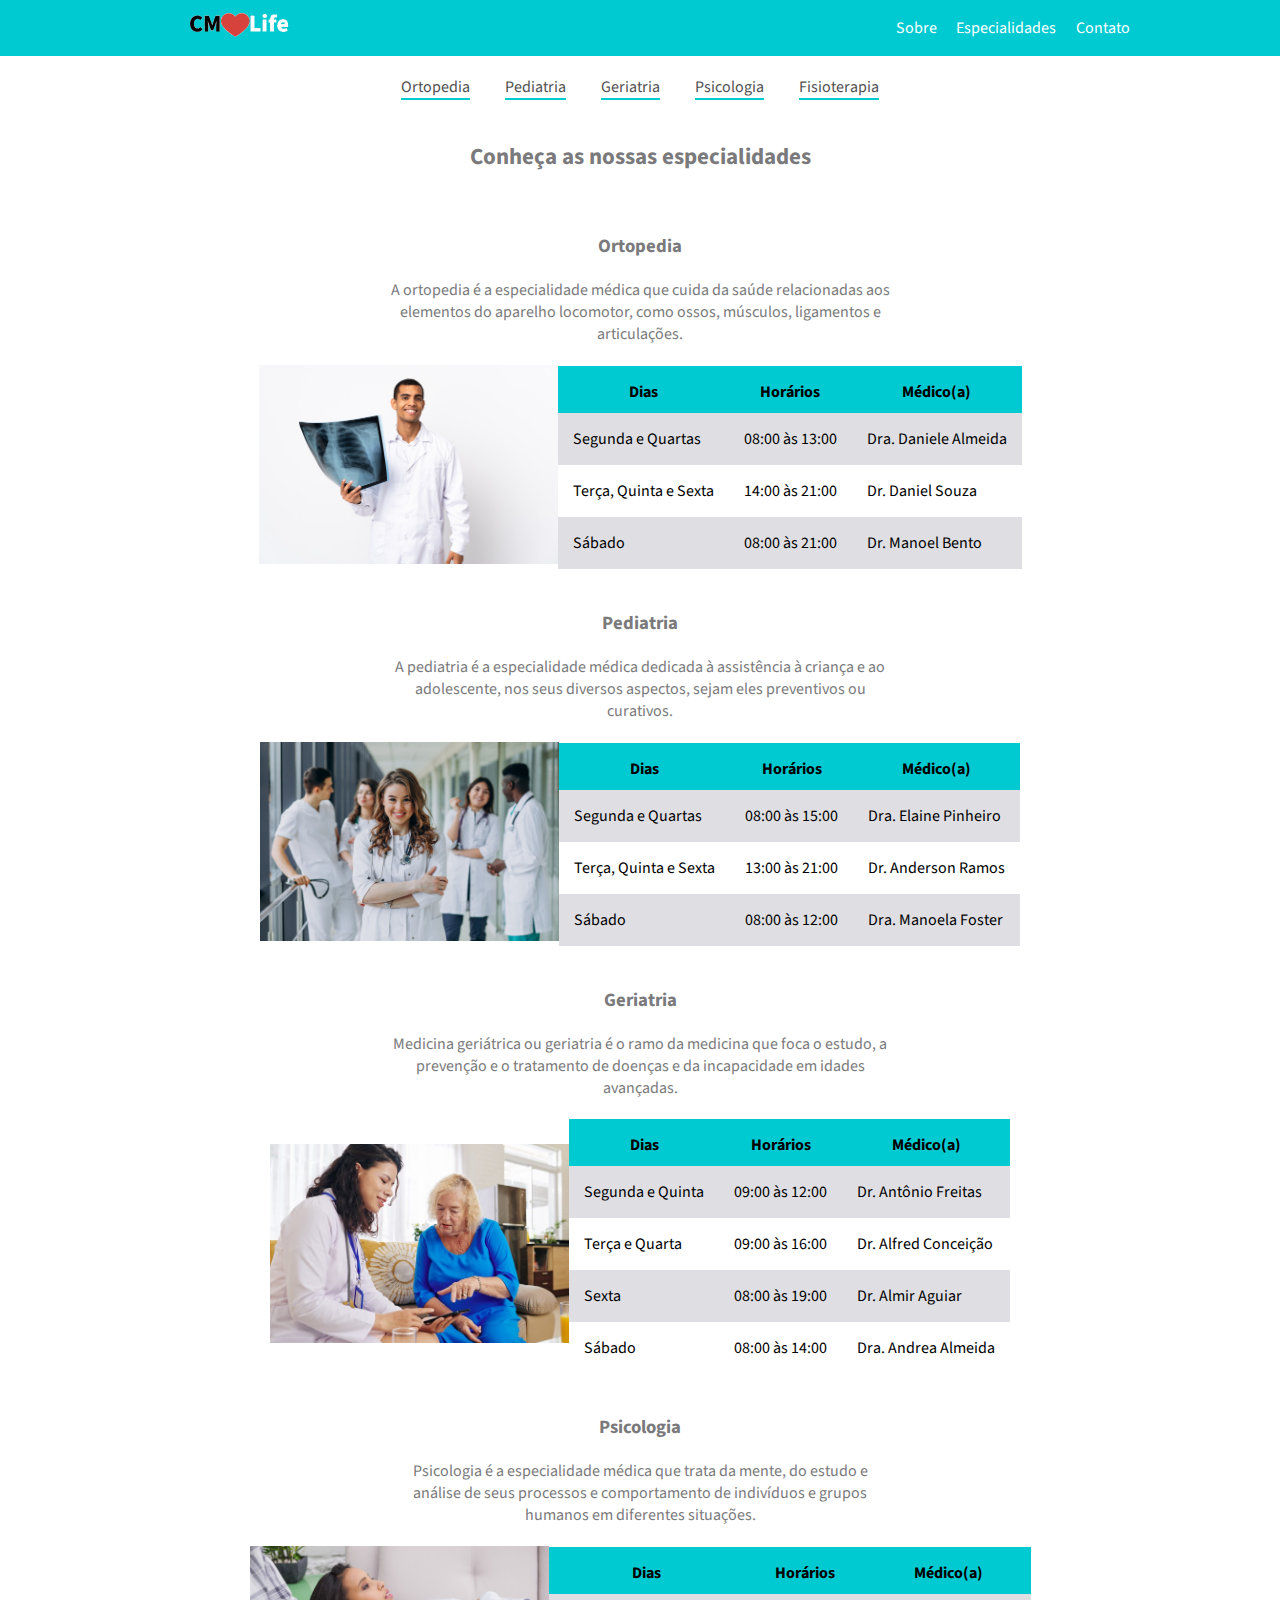
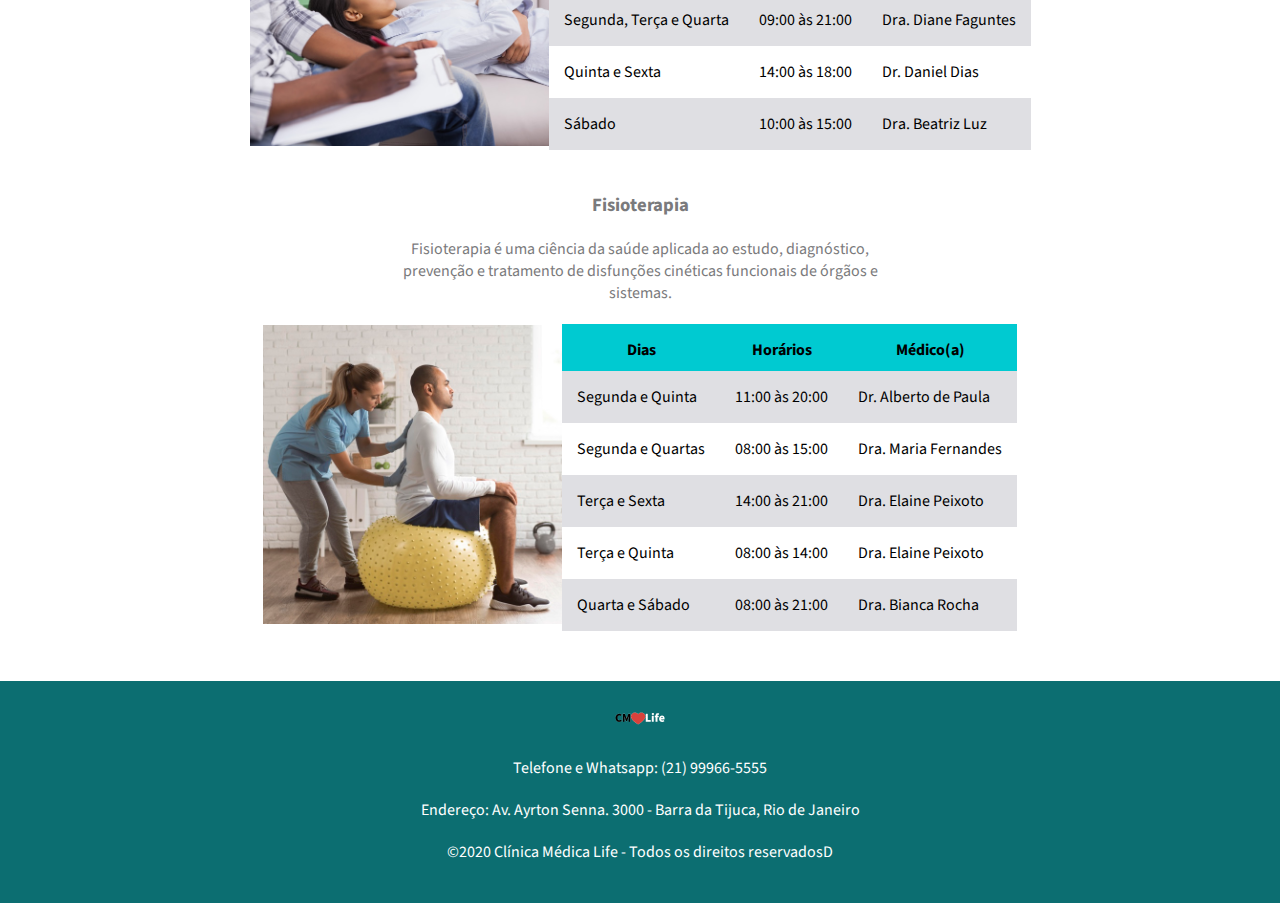
<file: esp.html>
<!DOCTYPE html>
<html lang="pt-br">
<head>
  <meta charset="UTF-8">
  <meta name="viewport" content="width=device-width, initial-scale=1.0">
  <link rel="stylesheet" href="assets/css/esp.css">
  <link rel="stylesheet" href="assets/css/responsivo_esp.css">
  <link rel="stylesheet" href="https://fonts.googleapis.com/css2?family=Source+Sans+Pro:ital,wght@0,200;0,300;0,400;0,600;0,700;0,900;1,200;1,300;1,400;1,600;1,700;1,900&display=swap">
  <title>Especialidades</title>
</head>
<body>
  <header>
    <div class="topo">
      <div class="topo-menu">
        <div class="logo">
          <img src="assets/img/logo.png" alt="Logo CMlife">
        </div>
        <nav class="menu">
          <a href="#">Sobre</a>
          <a href="#">Especialidades</a>
          <a href="#">Contato</a>
        </nav>
      </div>
    </div>
  </header>
  <main>
    <div class="conteudo">
      <div class="menu-esp">
        <a href="#orto">Ortopedia</a>
        <a href="#pedi">Pediatria</a>
        <a href="#geri">Geriatria</a>
        <a href="#psico">Psicologia</a>
        <a href="#fisio">Fisioterapia</a>
      </div>
      
      <div class="subtitulo">
        <h2>Conheça as nossas especialidades</h2>
      </div>

   
      <div id="orto">
        <div class="medicos">
          <h3>Ortopedia</h3>
          <p>A ortopedia é a especialidade médica que cuida da saúde relacionadas aos elementos do aparelho locomotor, como ossos, músculos, ligamentos e articulações.</p>
        </div>
        
            <div class="tabela-medicos">
              <div class="img">
                <img src="assets/img/ortopedia.png" alt="">
              </div>
              <table>
                <thead class="cabecalho">
                  <tr>
                    <th>Dias</th>
                    <th>Horários</th>
                    <th>Médico(a)</th>
                  </tr>
                </thead>
                <tbody class="corpo">
                  <tr>
                    <td>Segunda e Quartas</td>
                    <td>08:00 às 13:00</td>
                    <td>Dra. Daniele Almeida</td>
                  </tr>
                  <tr>
                    <td>Terça, Quinta e Sexta</td>
                    <td>14:00 às 21:00</td>
                    <td>Dr. Daniel Souza</td>
                  </tr>
                  <tr>
                    <td>Sábado</td>
                    <td>08:00 às 21:00</td>
                    <td>Dr. Manoel Bento</td>
                  </tr>
                </tbody>
              </table>
            </div>
      </div>
       
      <div id="pedi">
        <div class="medicos">
          <h3>Pediatria</h3>
          <p>A pediatria é a especialidade médica dedicada à assistência à criança e ao adolescente, nos seus diversos aspectos, sejam eles preventivos ou curativos.</p>
        </div>
        
          <div class="tabela-medicos">
            <div class="img">
            <img src="assets/img/pediatra2.png" alt="">
            </div>
            <table>
              <thead class="cabecalho">
                <tr>
                  <th>Dias</th>
                  <th>Horários</th>
                  <th>Médico(a)</th>
                </tr>
              </thead>
              <tbody class="corpo">
                <tr>
                  <td>Segunda e Quartas</td>
                  <td>08:00 às 15:00</td>
                  <td>Dra. Elaine Pinheiro</td>
                </tr>
                <tr>
                  <td>Terça, Quinta e Sexta</td>
                  <td>13:00 às 21:00</td>
                  <td>Dr. Anderson Ramos</td>
                </tr>
                <tr>
                  <td>Sábado</td>
                  <td>08:00 às 12:00</td>
                  <td>Dra. Manoela Foster</td>
                </tr>
              </tbody>
            </table>
          </div>
        </div>
      </div>

      <div id="geri">
        <div class="medicos">
          <h3>Geriatria</h3>
          <p>Medicina geriátrica ou geriatria é o ramo da medicina que foca o estudo, a prevenção e o tratamento de doenças e da incapacidade em idades avançadas.</p>
        </div>
        
          <div class="tabela-medicos">
            <div class="img">
            <img src="assets/img/geriatra.png" alt="">
          </div>
            <table>
              <thead class="cabecalho">
                <tr>
                  <th>Dias</th>
                  <th>Horários</th>
                  <th>Médico(a)</th>
                </tr>
              </thead>
              <tbody class="corpo">
                <tr>
                  <td>Segunda e Quinta</td>
                  <td>09:00 às 12:00</td>
                  <td>Dr. Antônio Freitas</td>
                </tr>
                <tr>
                  <td>Terça e Quarta</td>
                  <td>09:00 às 16:00</td>
                  <td>Dr. Alfred Conceição</td>
                </tr>
                <tr>
                  <td>Sexta</td>
                  <td>08:00 às 19:00</td>
                  <td>Dr. Almir Aguiar</td>
                </tr>
                <tr>
                  <td>Sábado</td>
                  <td>08:00 às 14:00</td>
                  <td>Dra. Andrea Almeida</td>
                </tr>
              </tbody>
            </table>
          </div>
        </div>
      </div>

      <div id="psico">
        <div class="medicos">
          <h3>Psicologia</h3>
          <p>Psicologia é a especialidade médica que trata da mente, do estudo e análise de seus processos e comportamento de indivíduos e grupos humanos em diferentes situações.</p>
        
          <div class="tabela-medicos">
            <div class="img">
              <img src="assets/img/psicologo.png" alt="">
            </div>
            <table>
              <thead class="cabecalho">
                <tr>
                  <th>Dias</th>
                  <th>Horários</th>
                  <th>Médico(a)</th>
                </tr>
              </thead>
              <tbody class="corpo">
                <tr>
                  <td>Segunda, Terça e Quarta</td>
                  <td>09:00 às 21:00</td>
                  <td>Dra. Diane Faguntes</td>
                </tr>
                <tr>
                  <td>Quinta e Sexta</td>
                  <td>14:00 às 18:00</td>
                  <td>Dr. Daniel Dias</td>
                </tr>
                <tr>
                  <td>Sábado</td>
                  <td>10:00 às 15:00</td>
                  <td>Dra. Beatriz Luz</td>
                </tr>
        
              </tbody>
            </table>
          </div>
        </div>
      </div>
      
      <div id="fisio">
      <div class="medicos">
        <h3>Fisioterapia</h3>
        <p>Fisioterapia é uma ciência da saúde aplicada ao estudo, diagnóstico, prevenção e tratamento de disfunções cinéticas funcionais de órgãos e sistemas.</p>
      </div>
        

  
          <div class="tabela-medicos">
            <div class="img">
              <img src="assets/img/fisioterapia.png" alt="">
            </div>
            <table>
              <thead class="cabecalho">
                <tr>
                  <th>Dias</th>
                  <th>Horários</th>
                  <th>Médico(a)</th>
                </tr>
              </thead>
              <tbody class="corpo">
                <tr>
                  <td>Segunda e Quinta</td>
                  <td>11:00 às 20:00</td>
                  <td>Dr. Alberto de Paula</td>
                </tr>
  
                <tr>
                  <td>Segunda e Quartas</td>
                  <td>08:00 às 15:00</td>
                  <td>Dra. Maria Fernandes</td>
                </tr>
  
                <tr>
                  <td>Terça e Sexta</td>
                  <td>14:00 às 21:00</td>
                  <td>Dra. Elaine Peixoto</td>
                </tr>
  
                <tr>
                  <td>Terça e Quinta</td>
                  <td>08:00 às 14:00</td>
                  <td>Dra. Elaine Peixoto</td>
                </tr>
  
                <tr>
                  <td>Quarta e Sábado</td>
                  <td>08:00 às 21:00</td>
                  <td>Dra. Bianca Rocha</td>
                </tr>
  
              </tbody>
            </table>
          </div>
</div>
      </div>
    
    </div>
  </main>

  <footer>
    <div class="rodape">
      <div class="container4">
        <div class="imagemrodape">
          <img src="assets/img/logo.png" alt="logo">
        </div>
        <div class="paragrafos">
          <p>Telefone e Whatsapp: (21) 99966-5555</p>
          <p>Endereço: Av. Ayrton Senna. 3000 - Barra da Tijuca, Rio de Janeiro</p>
          <p>©2020 Clínica Médica Life - Todos os direitos reservadosD</p>
        </div>
      </div>
    </div>
  </footer>
</body>
</html>
</file>
<file: assets/css/esp.css>
*{
  margin: 0;
  padding: 0;
  box-sizing: border-box;
  font-family: 'Source Sans Pro', sans-serif;
}

.topo {
  background-color: #00CAD1;
}

.topo {
  background-color: #00CAD1;
}

.topo-menu{
  min-width: 1024px;
  display: flex;
  align-items: center;
  justify-content: space-around;
  gap: 45%;
  flex-wrap: nowrap;
}

.logo img{
  width: 50%;
}

.menu {
  display: flex;
  gap: 10%;
}

.menu a{
  color: #fff;
  text-decoration: none;
}

.menu a:hover {
  color: #0C6E71;
}

.menu-esp {
  display: flex;
  align-items: center;
  justify-content: center;
  gap: 35px;
  padding: 20px;
}

.menu-esp a {
  color: #505051;
  text-decoration: none;
  border-bottom: 2px solid #00CAD1;
}

.menu-esp a:hover {
  color: #00CAD1;
}

.ortopedia {
  display: flex;
  flex-direction: column; 
}

.subtitulo {
  display: flex;
  align-items: center;
  justify-content: center;
  padding: 20px;
}

.subtitulo h2 {
  color: #7A7A7C;
  font-size: 23px;
}

.medicos {
  display: flex;
  flex-direction: column;
  justify-content: center;
  align-items: center;
}

.medicos h3 {
  color: #7A7A7C;
  padding-top: 40px;
  padding-bottom: 20px;
}

.medicos p {
  width: 500px;
  color: #7A7A7C;
  text-align: center;
  padding-bottom: 20px;
}

.tabela-medicos {
  display: flex;
  justify-content: center;
  align-items: center;
}

.img img{
  width: 299px;
  

}

table {
  border-spacing: 0;
}

.cabecalho {
  background-color: #00CAD1;
}

.tabela-medicos th {
  padding: 15px 0px 10px 0px ;
  
}

.tabela-medicos td {
  padding: 15px;
}

.corpo tr:nth-child(odd) {
  background-color: #dfdfe3;
}

.rodape {
  width: 100%;
  background-color: #0C6E71;
  margin-top: 50px;
}

.container4 {
  display: flex;
  flex-direction: column;
  align-items: center;
  justify-content: center;
}

.imagemrodape img{
  width: 100px;
  padding-top: 25px;
}

.paragrafos {
  text-align: center;
  color: #fff;
  padding-bottom: 40px;
}

.paragrafos p {
  padding-top: 20px;
  font-weight: normal;
}
</file>
<file: assets/css/responsivo_esp.css>
@media screen and (min-width: 320px){
  .topo {
    background-color: #00CAD1;
  }
  
  .topo-menu {
    display: flex;
    align-items: center;
    justify-content: space-around;
    gap: 10%;
    flex-wrap: nowrap;
  }
  
  .logo img {
    width: 50%;
  }
  
  .menu {
    display: flex;
    gap: 10%;
  }
  
  .menu a {
    color: #fff;
    text-decoration: none;
  }
  
  .menu a:hover {
    color: #0C6E71;
  }
  
  .container {
    background-image: url('/assets/img/recepcao.png');
    width: 100%;
    height: 100vh;
    background-position: center;
    background-size: cover;
    background-repeat: no-repeat;
  }
  
  .titulo {
    position: relative;
    padding: 0 15px;
  }
  
  .titulo h1 {
    color: #fff;
    font-weight: normal;
    font-size: 28px;
    position: absolute;
    margin-top: 25%;
  }
  
  .titulo1 {
    display: flex;
    flex-direction: column;
    justify-content: center;
    align-items: center;
    padding: 20px;
  }
  
  .titulo1 h2 {
    color: #7A7A7C;
    padding: 20px;
    font-size: 24px;
  }
  
  .titulo1 p {
    max-width: 100%;
    color: #7A7A7C;
    font-size: 16px;
    text-align: center;
  }
  
  .titulo2 {
    display: flex;
    flex-direction: column;
    justify-content: center;
    align-items: center;
  }
  
  .doutor img {
    padding-right: 20px;
  }
  
  .subtitulo1 h3 {
    color: #7A7A7C;
    font-weight: normal;
    padding-bottom: 10px;
    margin-left: -20px;
  }
  
  .subtitulo1 li {
    color: #7A7A7C;
  }
  
  .titulo3 h3 {
    padding: 25px 0 10px 10px;
    color: #7A7A7C;
  }
  
  .titulo3 p {
    color: #7A7A7C;
    width: 100%;
    text-align: center;
  }
  
  .imgs {
    display: flex;
    flex-direction: column;
    padding: 20px;
    gap: 20px;
  }
  
  .imgs img {
    width: 100%;
    box-shadow: 0px 1px 10px #7A7A7C;
  }
  
  .img1, .img2, .img3 {
    background-color: #fff;
    box-shadow: 0px 1px 10px #7A7A7C;
  }
  
  .img1 p, .img2 p, .img3 p {
    text-align: center;
    font-size: 16px;
    color: #7A7A7C;
    padding: 8px;
  }
  
  .container3, .titulo3 {
    display: flex;
    flex-direction: column;
    justify-content: center;
    align-items: center;
  }
  
  .link {
    background-color: #00CAD1;
    padding: 10px;
  }
  
  .link a {
    color: #fff;
    font-size: 18px;
    text-decoration: none;
  }
  
  .link a:hover {
    color: #0C6E71;
  }
  
  .contato {
    display: flex;
    flex-direction: column;
    align-items: center;
    justify-content: center;
  }
  
  .contato h3 {
    padding: 25px 0 10px 0;
    color: #7A7A7C;
  }
  
  .contato p {
    width: 100%;
    padding: 10px 0 20px 0;
    text-align: center;
    color: #7A7A7C;
  }
  
  iframe {
    width: 100%;
    height: 200px;
  }
  
  .rodape {
    width: 100%;
    background-color: #0C6E71;
    margin-top: 50px;
  }
  
  .container4 {
    display: flex;
    flex-direction: column;
    align-items: center;
    justify-content: center;
  }
  
  .imagemrodape img {
    width: 50px;
    padding-top: 25px;
  }
  
  .paragrafos {
    text-align: center;
    color: #fff;
    padding-bottom: 40px;
  }
  
  .paragrafos p {
    padding-top: 20px;
    font-weight: normal;
  }
}

@media screen and (max-width: 425px) {
  .topo-menu {
    flex-direction: column;
    gap: 20px;
    padding: 10px;
  }

  .logo img {
    width: 80%;
  }

  .menu {
    flex-direction: column;
    gap: 15px;
    align-items: center;
  }

  .titulo h1 {
    font-size: 24px;
    margin-top: 10%;
    margin-left: 5%;
  }

  .titulo1 h2 {
    font-size: 20px;
    padding: 20px;
  }

  .titulo1 p {
    font-size: 14px;
    padding: 0 10px;
  }

  .subtitulo1 h3 {
    font-size: 18px;
    margin-left: 0;
    text-align: center;
  }

  .subtitulo1 li {
    font-size: 14px;
  }

  .titulo3 h3 {
    font-size: 20px;
    padding: 25px 10px 10px 10px;
  }

  .titulo3 p {
    width: 90%;
    padding: 0 10px;
  }

  .imgs {
    flex-direction: column;
    gap: 20px;
  }

  .imgs img {
    width: 100%;
  }

  .img1 p, .img2 p, .img3 p {
    font-size: 14px;
  }

  .contato h3 {
    font-size: 20px;
    padding: 25px 0 10px 0;
  }

  .contato p {
    width: 90%;
    font-size: 14px;
  }

  iframe {
    width: 100%;
    height: 200px;
  }

  .imagemrodape img {
    width: 50px;
  }

  .paragrafos p {
    font-size: 14px;
  }
}
</file>
